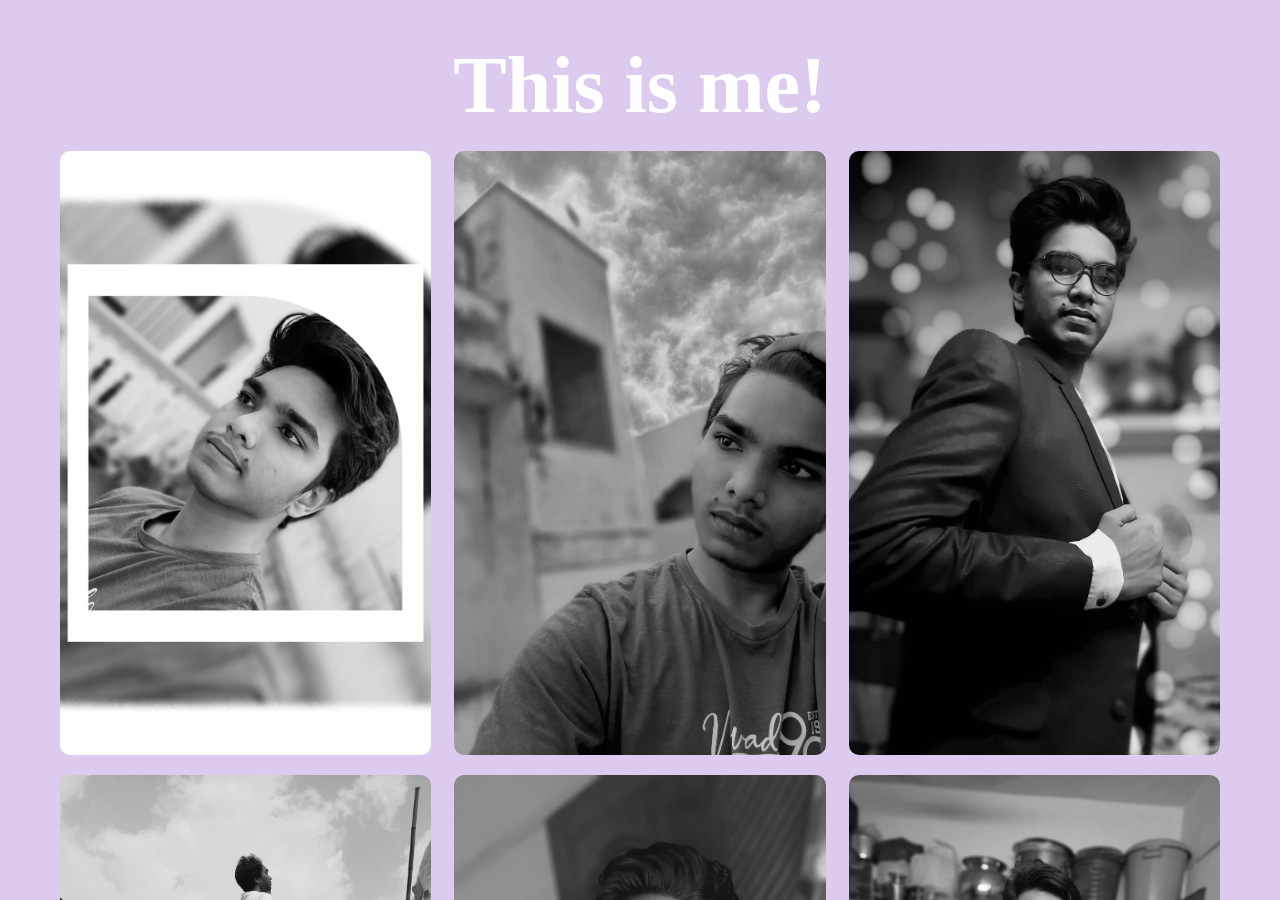
<file: mygallery/index.html>
<!DOCTYPE html>
<html lang="en">
<head>
    <meta charset="UTF-8">
    <meta http-equiv="X-UA-Compatible" content="IE=edge">
    <meta name="viewport" content="width=device-width, initial-scale=1.0">
    <title>MY_GALLERY</title>
    <link rel="stylesheet" href="styles.css">
</head>
<body>
    <div class="wrapper">
        <div class="container">
            <h1>This is me!</h1>
            <div class="gallery">
                <figure class="card">
                    <img src="images/me1.jpg" alt=" ">
                    <figcaption>image1 </figcaption>
                </figure>
                <figure class="card">
                    <img src="images/me2.jpg" alt="">
                    <figcaption>image2 </figcaption>
                </figure>
                <figure class="card">
                    <img src="images/me3.jpg" alt="">
                    <figcaption>image3 </figcaption>
                </figure>
                <figure class="card">
                    <img src="images/me4.jpg" alt="">
                    <figcaption>image4 </figcaption>
                </figure>
                <figure class="card">
                    <img src="images/me5.jpg" alt="">
                    <figcaption>image5 </figcaption>
                </figure>
                <figure class="card">
                    <img src="images/me7.jpg" alt="">
                    <figcaption>image6 </figcaption>
                </figure>
                <figure class="card">
                    <img src="images/me6.jpg" alt="">
                    <figcaption>image7 </figcaption>
                </figure>
                <figure class="card">
                    <img src="images/me8.jpg" alt="">
                    <figcaption>image8 </figcaption>
                </figure>
                <figure class="card">
                    <img src="images/me9.jpg" alt="">
                    <figcaption>image9 </figcaption>
                </figure>
                
            </div>
        </div>
    </div>
    
</body>
</html>
</file>
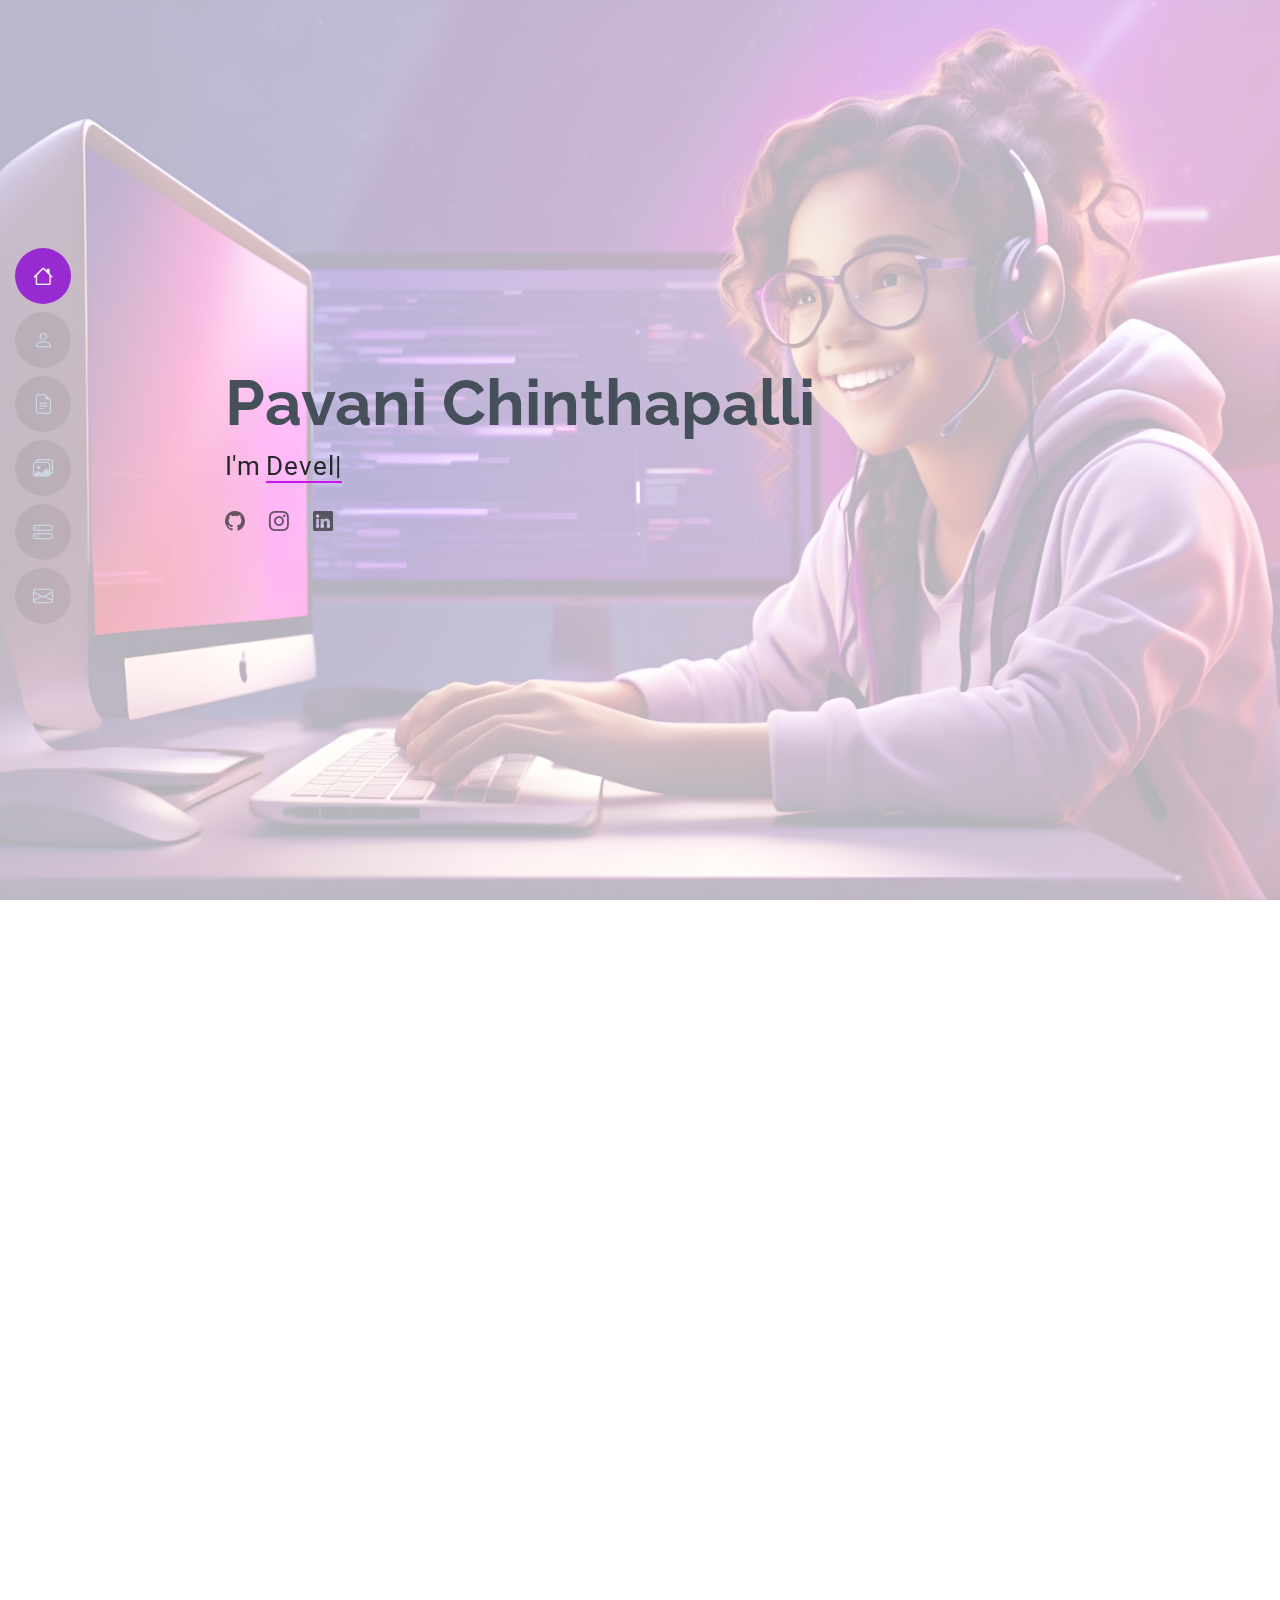
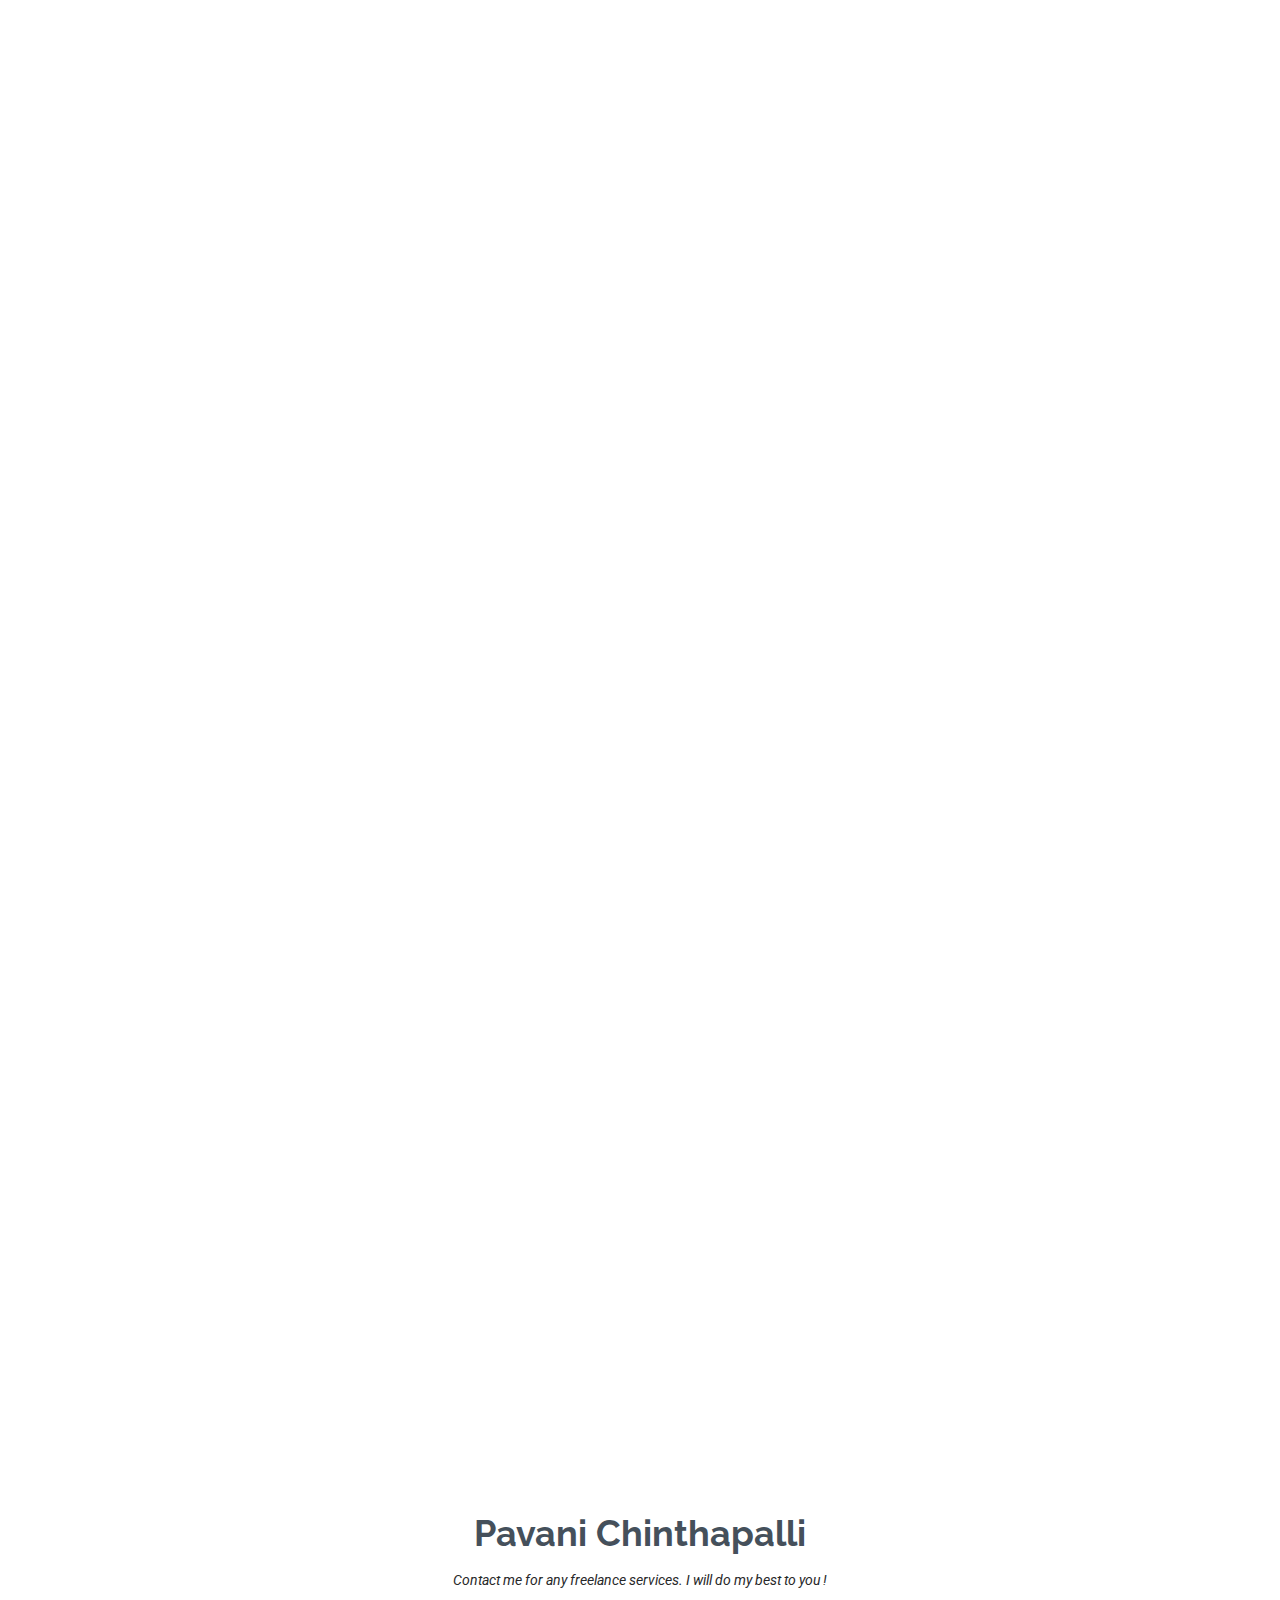
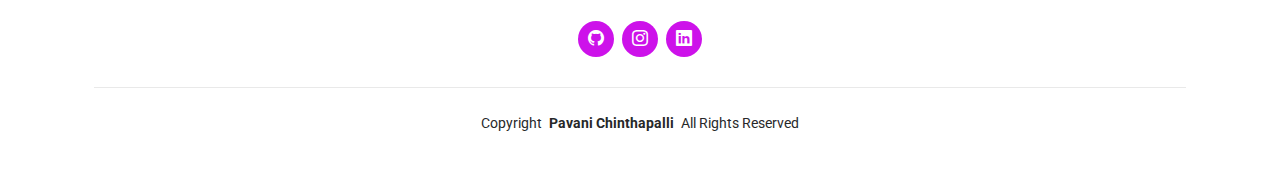
<file: MyPortfolio/index.html>
<!DOCTYPE html>
<html lang="en">

<head>
  <meta charset="utf-8">
  <meta content="width=device-width, initial-scale=1.0" name="viewport">
  <title>Pavani Portfolio</title>
  <meta content="" name="description">
  <meta content="" name="keywords">

  <!-- Favicons -->
  <link href="assets/img/favicon.png" rel="icon">
  <link href="assets/img/apple-touch-icon.png" rel="apple-touch-icon">

  <!-- Fonts -->
  <link href="https://fonts.googleapis.com" rel="preconnect">
  <link href="https://fonts.gstatic.com" rel="preconnect" crossorigin>
  <link href="https://fonts.googleapis.com/css2?family=Roboto:ital,wght@0,100;0,300;0,400;0,500;0,700;0,900;1,100;1,300;1,400;1,500;1,700;1,900&family=Poppins:ital,wght@0,100;0,200;0,300;0,400;0,500;0,600;0,700;0,800;0,900;1,100;1,200;1,300;1,400;1,500;1,600;1,700;1,800;1,900&family=Raleway:ital,wght@0,100;0,200;0,300;0,400;0,500;0,600;0,700;0,800;0,900;1,100;1,200;1,300;1,400;1,500;1,600;1,700;1,800;1,900&display=swap" rel="stylesheet">

  <!-- Vendor CSS Files -->
  <link href="assets/vendor/bootstrap/css/bootstrap.min.css" rel="stylesheet">
  <link href="assets/vendor/bootstrap-icons/bootstrap-icons.css" rel="stylesheet">
  <link href="assets/vendor/aos/aos.css" rel="stylesheet">
  <link href="assets/vendor/glightbox/css/glightbox.min.css" rel="stylesheet">
  <link href="assets/vendor/swiper/swiper-bundle.min.css" rel="stylesheet">

  <!-- Main CSS File -->
  <link href="assets/css/main.css" rel="stylesheet">

  <!-- =======================================================
  * Template Name: MyResume
  * Template URL: https://bootstrapmade.com/free-html-bootstrap-template-my-resume/
  * Updated: Jun 29 2024 with Bootstrap v5.3.3
  * Author: BootstrapMade.com
  * License: https://bootstrapmade.com/license/
  ======================================================== -->
</head>

<body class="index-page">

  <header id="header" class="header d-flex flex-column justify-content-center">

    <i class="header-toggle d-xl-none bi bi-list"></i>

    <nav id="navmenu" class="navmenu">
      <ul>
        <li><a href="#hero" class="active"><i class="bi bi-house navicon"></i><span>Home</span></a></li>
        <li><a href="#about"><i class="bi bi-person navicon"></i><span>About</span></a></li>
        <li><a href="#resume"><i class="bi bi-file-earmark-text navicon"></i><span>Resume</span></a></li>
        <li><a href="#portfolio"><i class="bi bi-images navicon"></i><span>Portfolio</span></a></li>
        <li><a href="#services"><i class="bi bi-hdd-stack navicon"></i><span>Services</span></a></li>
        <li><a href="#contact"><i class="bi bi-envelope navicon"></i><span>Contact</span></a></li>
      </ul>
    </nav>

  </header>

  <main class="main">

    <!-- Hero Section -->
    <section id="hero" class="hero section light-background">

      <img src="assets/img/bg-img.jpg" alt="">

      <div class="container" data-aos="zoom-out">
        <div class="row justify-content-center">
          <div class="col-lg-9">
            <h2> Pavani Chinthapalli</h2>
            <p>I'm <span class="typed" data-typed-items="Developer,Freelancer, Designer ">Designer</span><span class="typed-cursor typed-cursor--blink" aria-hidden="true"></span></p>
            <div class="social-links">
              <a href="#"><i class="bi bi-github"></i></a>
              <a href="#"><i class="bi bi-instagram"></i></a>
              <a href="#"><i class="bi bi-linkedin"></i></a>
            </div>
          </div>
        </div>
      </div>

    </section><!-- /Hero Section -->

    <!-- About Section -->
    <section id="about" class="about section">

      <!-- Section Title -->
      <div class="container section-title" data-aos="fade-up">
        <h2>About</h2>
        <p>To work in challenging and dynamic environment, which gives me an opportunity to
          add value to the Company and enhance my knowledge. To secure a challenging position in
          my field of study where I can effectively contribute my skills. </p>
      </div><!-- End Section Title -->

      <div class="container" data-aos="fade-up" data-aos-delay="100">

        <div class="row gy-4 justify-content-center">
          <div class="col-lg-4">
            <img src="assets/img/self.jpg" class="img-fluid" alt="">
          </div>
          <div class="col-lg-8 content">
            <h2> Web Developer</h2>
            <div class="row">
              <div class="col-lg-6">
                <ul>
                  <li><i class="bi bi-chevron-right"></i> <strong>Birthday:</strong> <span>13 August 2003</span></li>
                  <li><i class="bi bi-chevron-right"></i> <strong>Website:</strong> <span>www.example.com</span></li>
                  <li><i class="bi bi-chevron-right"></i> <strong>Phone:</strong> <span>+917780295798</span></li>
                  <li><i class="bi bi-chevron-right"></i> <strong>City:</strong> <span>Andhra Pradesh, India</span></li>
                </ul>
              </div>
              <div class="col-lg-6">
                <ul>
                  <li><i class="bi bi-chevron-right"></i> <strong>Degree:</strong> <span>B.Com</span></li>
                  <li><i class="bi bi-chevron-right"></i> <strong>Email:</strong> <span>pavanichinthapalli6@gmail.com</span></li>
                  <li><i class="bi bi-chevron-right"></i> <strong>Freelance:</strong> <span>Available</span></li>
                </ul>
              </div>
            </div>
          </div>
        </div>

      </div>

    </section><!-- /About Section -->
    <!-- Skills Section -->
    <section id="skills" class="skills section">

      <!-- Section Title -->
      <div class="container section-title" data-aos="fade-up">
        <h2>Skills</h2>
        <p>I have learned and upgraded my skill set in Web Development from scratch. My current skill level is mentioned below . "Remember I am a continous learned this is just my current stats." </p>
      </div><!-- End Section Title -->

      <div class="container" data-aos="fade-up" data-aos-delay="100">

        <div class="row skills-content skills-animation">

          <div class="col-lg-6">

            <div class="progress">
              <span class="skill"><span>HTML</span> <i class="val">100%</i></span>
              <div class="progress-bar-wrap">
                <div class="progress-bar" role="progressbar" aria-valuenow="100" aria-valuemin="0" aria-valuemax="100"></div>
              </div>
            </div><!-- End Skills Item -->

            <div class="progress">
              <span class="skill"><span>CSS</span> <i class="val">90%</i></span>
              <div class="progress-bar-wrap">
                <div class="progress-bar" role="progressbar" aria-valuenow="90" aria-valuemin="0" aria-valuemax="100"></div>
              </div>
            </div><!-- End Skills Item -->

            <div class="progress">
              <span class="skill"><span>JavaScript</span> <i class="val">75%</i></span>
              <div class="progress-bar-wrap">
                <div class="progress-bar" role="progressbar" aria-valuenow="75" aria-valuemin="0" aria-valuemax="100"></div>
              </div>
            </div><!-- End Skills Item -->

          </div>

          <div class="col-lg-6">
            <div class="progress">
              <span class="skill"><span>WordPress</span> <i class="val">90%</i></span>
              <div class="progress-bar-wrap">
                <div class="progress-bar" role="progressbar" aria-valuenow="90" aria-valuemin="0" aria-valuemax="100"></div>
              </div>
            </div><!-- End Skills Item -->

            <div class="progress">
              <span class="skill"><span> AI TOOLS </span> <i class="val">55%</i></span>
              <div class="progress-bar-wrap">
                <div class="progress-bar" role="progressbar" aria-valuenow="55" aria-valuemin="0" aria-valuemax="100"></div>
              </div>
            </div><!-- End Skills Item -->

          </div>

        </div>

      </div>

    </section><!-- /Skills Section -->

    <!-- Resume Section -->
    <section id="resume" class="resume section">

      <!-- Section Title -->
      <div class="container section-title" data-aos="fade-up">
        <h2>Resume</h2>
        <p>To work in challenging and dynamic environment, which gives me an opportunity to
          add value to the Company and enhance my knowledge. To secure a challenging position in
          my field of study where I can effectively contribute my skills. </p>
      </div><!-- End Section Title -->

      <div class="container">

        <div class="row">

          <div class="col-lg-6" data-aos="fade-up" data-aos-delay="100">
            <h3 class="resume-title">Sumary</h3>

            <div class="resume-item pb-0">
              <h4>Pavani Chinthapalli</h4>
              <ul>
                <li>Andhra Pradesh,India</li>
                <li>+917780295798 </li>
              </ul>
            </div><!-- Edn Resume Item -->

            <h3 class="resume-title">Education</h3>
            <div class="resume-item">
              <h4>B.Com Computers </h4>
              <h5>2020 - 2023</h5>
              <p><em>Prakash Degree College,
                Sunkarapalem 
                </em></p>
            </div><!-- Edn Resume Item -->
            <h3 class="resume-title">Education</h3>
            <div class="resume-item">
              <h4>Intermediate CEC </h4>
              <h5>2018-2020</h5>
              <p><em>Prakash Junior College,
                Sunkarapalem 
                </em></p>
            </div><!-- Edn Resume Item -->

            <h3 class="resume-title">Education</h3>
            <div class="resume-item">
              <h4>SSC  </h4>
              <h5>2017-2018</h5>
              <p><em>Little BudsHigh School,
                Babu Camp, Kothagudem 
                </em></p>
            </div><!-- Edn Resume Item -->

          </div>
          </div>

        </div>

      </div>

    </section><!-- /Resume Section -->

    <!-- Portfolio Section -->
    <section id="portfolio" class="portfolio section">

      <!-- Section Title -->
      <div class="container section-title" data-aos="fade-up">
        <h2>Portfolio</h2>
        <p>Here are some of my works that I have done in this journery of Web Development.</p>
      </div><!-- End Section Title -->

      <div class="container">

        <div class="isotope-layout" data-default-filter="*" data-layout="masonry" data-sort="original-order">

          <ul class="portfolio-filters isotope-filters" data-aos="fade-up" data-aos-delay="100">
            <li data-filter="*" class="filter-active">All</li>
            <li data-filter=".filter-app">App</li>
            <li data-filter=".filter-product">Card</li>
            <li data-filter=".filter-branding">Web</li>
          </ul><!-- End Portfolio Filters -->

          <div class="row gy-4 isotope-container" data-aos="fade-up" data-aos-delay="200">

            <div class="col-lg-4 col-md-6 portfolio-item isotope-item filter-app">
              <img src="assets/img/masonry-portfolio/masonry-portfolio-1.jpg" class="img-fluid" alt="">
              <div class="portfolio-info">
                <h4>Image Gallery</h4>
                <a href="assets/img/masonry-portfolio/masonry-portfolio-1.jpg" title="App 1" data-gallery="portfolio-gallery-app" class="glightbox preview-link"><i class="bi bi-zoom-in"></i></a>
                <a href="portfolio-details.html" title="More Details" class="details-link"><i class="bi bi-link-45deg"></i></a>
              </div>
            </div><!-- End Portfolio Item -->

            <div class="col-lg-4 col-md-6 portfolio-item isotope-item filter-product">
              <img src="assets/img/masonry-portfolio/masonry-portfolio-2.jpg" class="img-fluid" alt="">
              <div class="portfolio-info">
                <h4>Modern Chair</h4>
                <a href="assets/img/masonry-portfolio/masonry-portfolio-2.jpg" title="Product 1" data-gallery="portfolio-gallery-product" class="glightbox preview-link"><i class="bi bi-zoom-in"></i></a>
                <a href="portfolio-details.html" title="More Details" class="details-link"><i class="bi bi-link-45deg"></i></a>
              </div>
            </div><!-- End Portfolio Item -->

            <div class="col-lg-4 col-md-6 portfolio-item isotope-item filter-branding">
              <img src="assets/img/masonry-portfolio/masonry-portfolio-3.jpg" class="img-fluid" alt="">
              <div class="portfolio-info">
                <h4>Branding 1</h4>
                <p>Lorem ipsum, dolor sit</p>
                <a href="assets/img/masonry-portfolio/masonry-portfolio-3.jpg" title="Branding 1" data-gallery="portfolio-gallery-branding" class="glightbox preview-link"><i class="bi bi-zoom-in"></i></a>
                <a href="portfolio-details.html" title="More Details" class="details-link"><i class="bi bi-link-45deg"></i></a>
              </div>
            </div><!-- End Portfolio Item -->

            <div class="col-lg-4 col-md-6 portfolio-item isotope-item filter-app">
              <img src="assets/img/masonry-portfolio/masonry-portfolio-4.jpg" class="img-fluid" alt="">
              <div class="portfolio-info">
                <h4>To do List </h4>
                <a href="assets/img/masonry-portfolio/masonry-portfolio-4.jpg" title="App 2" data-gallery="portfolio-gallery-app" class="glightbox preview-link"><i class="bi bi-zoom-in"></i></a>
                <a href="portfolio-details.html" title="More Details" class="details-link"><i class="bi bi-link-45deg"></i></a>
              </div>
            </div><!-- End Portfolio Item -->



          </div><!-- End Portfolio Container -->

        </div>

      </div>

    </section><!-- /Portfolio Section -->


    <!-- Contact Section -->
    <section id="contact" class="contact section">

      <!-- Section Title -->
      <div class="container section-title" data-aos="fade-up">
        <h2>Contact</h2>
        <p>Feel free to contact me for any queries or projects. I am always available to help you.</p>  
      </div><!-- End Section Title -->

      <div class="container" data-aos="fade" data-aos-delay="100">

        <div class="row gy-4">

          <div class="col-lg-4">
            <div class="info-item d-flex" data-aos="fade-up" data-aos-delay="200">
              <i class="bi bi-geo-alt flex-shrink-0"></i>
              <div>
                <h3>Address</h3>
                <p>Andhra Pradesh, India</p>
              </div>
            </div><!-- End Info Item -->

            <div class="info-item d-flex" data-aos="fade-up" data-aos-delay="300">
              <i class="bi bi-telephone flex-shrink-0"></i>
              <div>
                <h3>Call Us</h3>
                <p>+917780295798 </p>
              </div>
            </div><!-- End Info Item -->

            <div class="info-item d-flex" data-aos="fade-up" data-aos-delay="400">
              <i class="bi bi-envelope flex-shrink-0"></i>
              <div>
                <h3>Email Us</h3>
                <p>chinthapallipavani6@gmail.com</p>
              </div>
            </div><!-- End Info Item -->

          </div>

          <div class="col-lg-8">
            <form action="forms/contact.php" method="post" class="php-email-form" data-aos="fade-up" data-aos-delay="200">
              <div class="row gy-4">

                <div class="col-md-6">
                  <input type="text" name="name" class="form-control" placeholder="Your Name" required="">
                </div>

                <div class="col-md-6 ">
                  <input type="email" class="form-control" name="email" placeholder="Your Email" required="">
                </div>

                <div class="col-md-12">
                  <input type="text" class="form-control" name="subject" placeholder="Subject" required="">
                </div>

                <div class="col-md-12">
                  <textarea class="form-control" name="message" rows="6" placeholder="Message" required=""></textarea>
                </div>

                <div class="col-md-12 text-center">
                  <div class="loading">Loading</div>
                  <div class="error-message"></div>
                  <div class="sent-message">Your message has been sent. Thank you!</div>

                  <button type="submit">Send Message</button>
                </div>

              </div>
            </form>
          </div><!-- End Contact Form -->

        </div>

      </div>

    </section><!-- /Contact Section -->

  </main>

  <footer id="footer" class="footer position-relative light-background">
    <div class="container">
      <h3 class="sitename">Pavani Chinthapalli</h3>
      <p>Contact me for any freelance services. I will do my best to you !</p>
      <div class="social-links d-flex justify-content-center">
        <a href=""><i class="bi bi-github"></i></a>
        <a href=""><i class="bi bi-instagram"></i></a>
        <a href=""><i class="bi bi-linkedin"></i></a>
      </div>
      <div class="container">
        <div class="copyright">
          <span>Copyright</span> <strong class="px-1 sitename">Pavani Chinthapalli</strong> <span>All Rights Reserved</span>
        </div>
        <div class="credits">
        </div>
      </div>
    </div>
  </footer>

  <!-- Scroll Top -->
  <a href="#" id="scroll-top" class="scroll-top d-flex align-items-center justify-content-center"><i class="bi bi-arrow-up-short"></i></a>

  <!-- Preloader -->
  <div id="preloader"></div>

  <!-- Vendor JS Files -->
  <script src="assets/vendor/bootstrap/js/bootstrap.bundle.min.js"></script>
  <script src="assets/vendor/php-email-form/validate.js"></script>
  <script src="assets/vendor/aos/aos.js"></script>
  <script src="assets/vendor/typed.js/typed.umd.js"></script>
  <script src="assets/vendor/purecounter/purecounter_vanilla.js"></script>
  <script src="assets/vendor/waypoints/noframework.waypoints.js"></script>
  <script src="assets/vendor/glightbox/js/glightbox.min.js"></script>
  <script src="assets/vendor/imagesloaded/imagesloaded.pkgd.min.js"></script>
  <script src="assets/vendor/isotope-layout/isotope.pkgd.min.js"></script>
  <script src="assets/vendor/swiper/swiper-bundle.min.js"></script>

  <!-- Main JS File -->
  <script src="assets/js/main.js"></script>

</body>

</html>
</file>
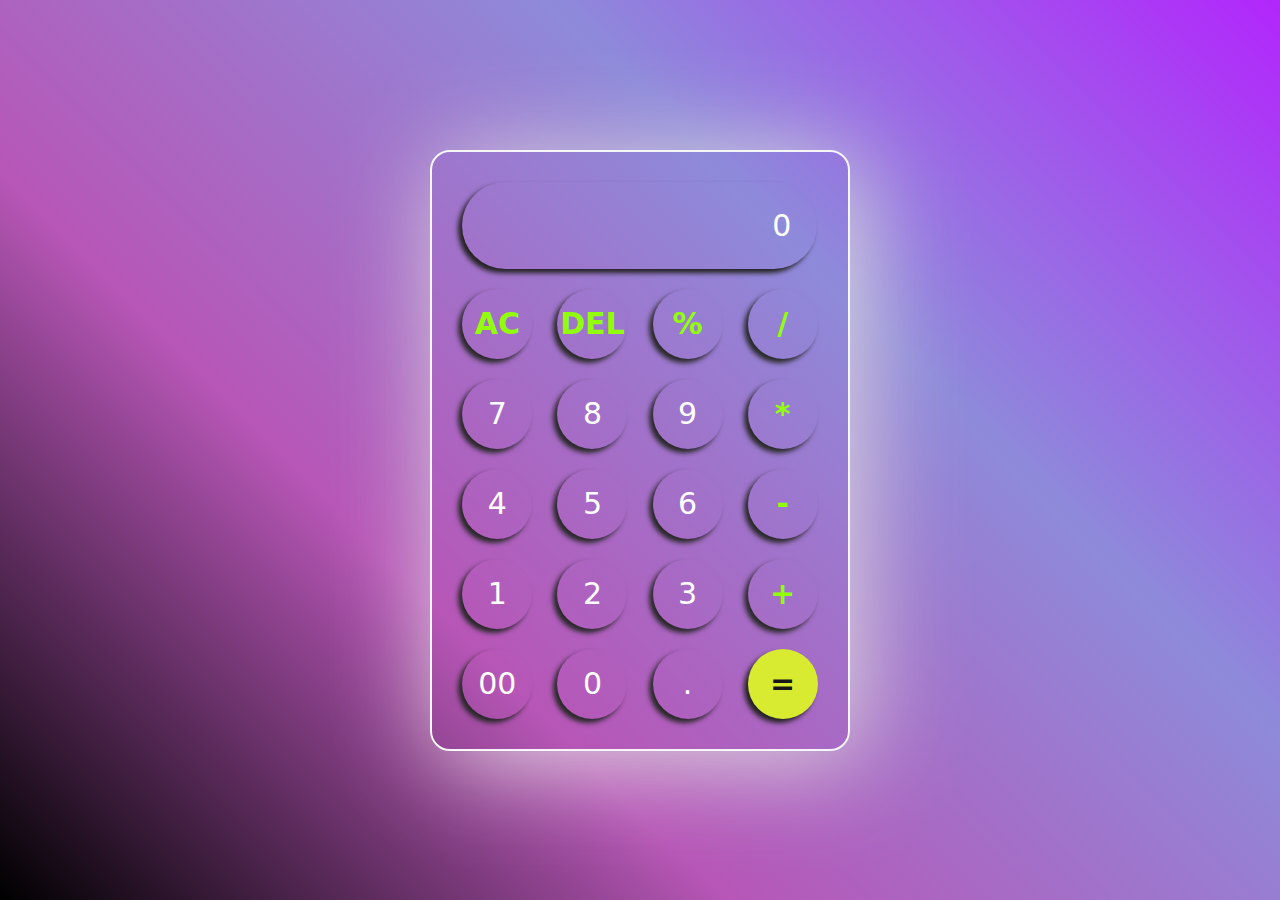
<file: oibsip_1/index.html>
<!DOCTYPE html>
<html lang="en">
  <head>
    <meta charset="UTF-8" />
    <meta http-equiv="X-UA-Compatible" content="IE=edge" />
    <meta name="viewport" content="width=device-width, initial-scale=1.0" />
    <link rel="stylesheet" href="styles.css" />
    <title>CALCULATOR</title>
  </head>
  <body>
    <div class="container">
      <div class="calculator">
        <input type="text" id="inputBox" placeholder="0" />
        <div>
          <button class="button operator">AC</button>
          <button class="button operator">DEL</button>
          <button class="button operator">%</button>
          <button class="button operator">/</button>
        </div>
        <div>
          <button class="button">7</button>
          <button class="button">8</button>
          <button class="button">9</button>
          <button class="button operator">*</button>
        </div>
        <div>
          <button class="button">4</button>
          <button class="button">5</button>
          <button class="button">6</button>
          <button class="button operator">-</button>
        </div>
        <div>
          <button class="button">1</button>
          <button class="button">2</button>
          <button class="button">3</button>
          <button class="button operator">+</button>
        </div>

        <div>
          <button class="button">00</button>
          <button class="button">0</button>
          <button class="button">.</button>
          <button class="button equalBtn">=</button>
        </div>
      </div>
    </div>

    <script src="script.js"></script>
  </body>
</html>
</file>
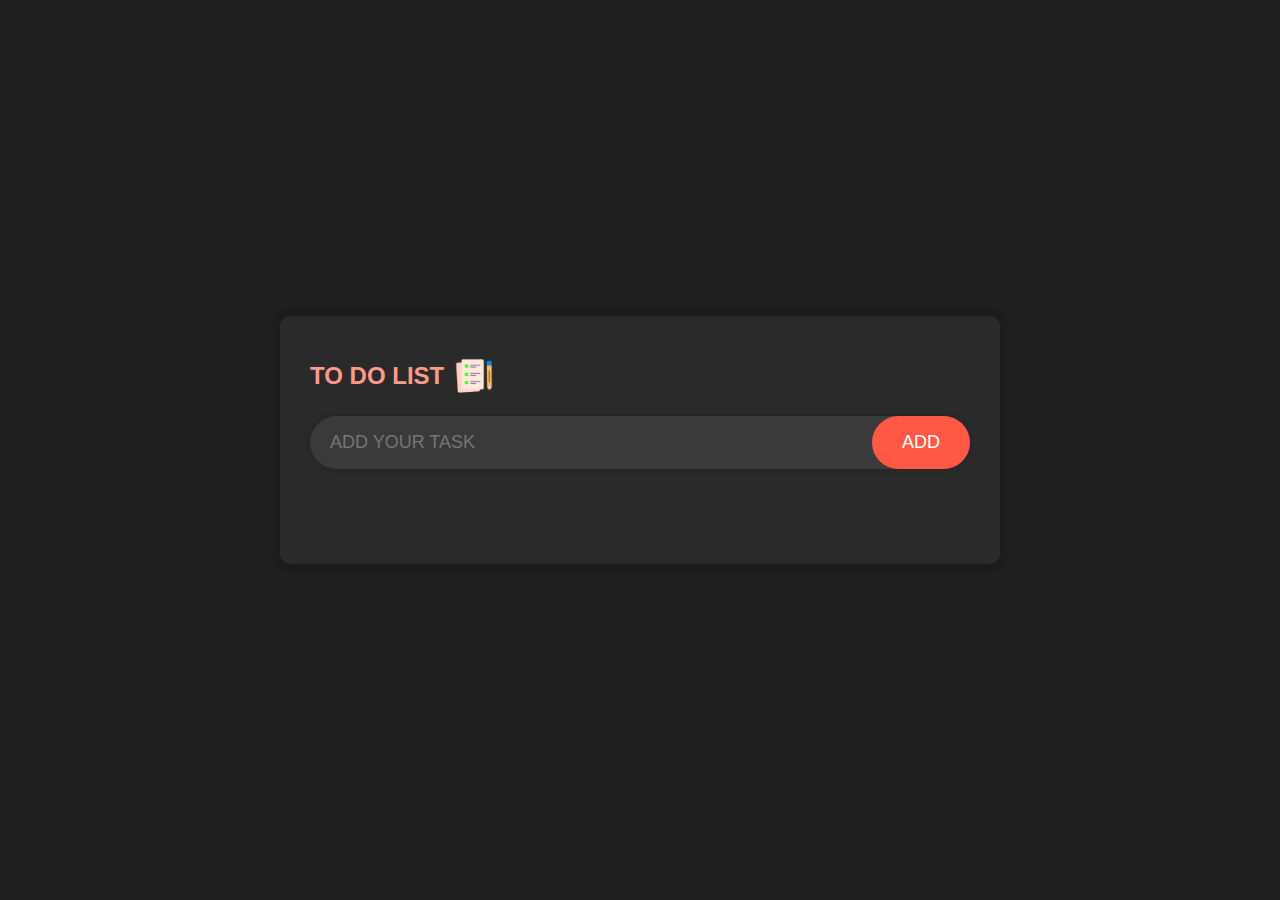
<file: oibsip_3/index.html>
<!DOCTYPE html>
<html lang="en">
<head>
    <meta charset="UTF-8">
    <meta name="viewport" content="width=device-width, initial-scale=1.0">
    <title>To-Do List</title>
    <link rel="stylesheet" href="styles.css">
</head>
<body>
    <div class="container">
        <div class="todo-app">
            <h2>TO DO LIST 
                <img src="images/icon.png" alt="">
            </h2>
            <div class="row">
                <input type="text" id="input-box" placeholder="ADD YOUR TASK">
                <button id="add-button">ADD</button>
            </div>
            <ul id="list-container">
                <!-- Tasks will be added dynamically using JavaScript -->
            </ul>
        </div>
    </div>
    <script src="script.js"></script>
</body>
</html>
</file>
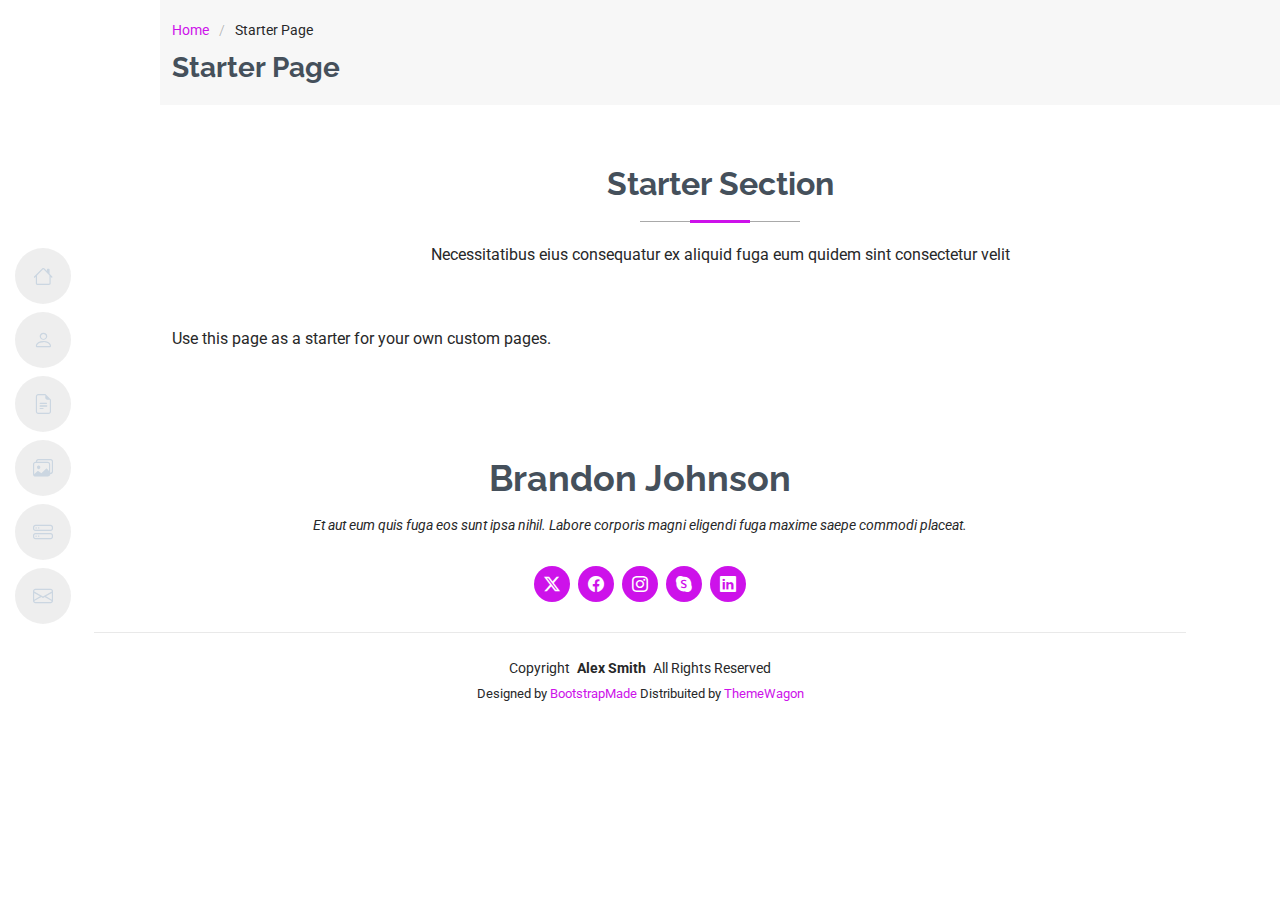
<file: MyPortfolio/starter-page.html>
<!DOCTYPE html>
<html lang="en">

<head>
  <meta charset="utf-8">
  <meta content="width=device-width, initial-scale=1.0" name="viewport">
  <title>Starter Page - MyResume Bootstrap Template</title>
  <meta content="" name="description">
  <meta content="" name="keywords">

  <!-- Favicons -->
  <link href="assets/img/favicon.png" rel="icon">
  <link href="assets/img/apple-touch-icon.png" rel="apple-touch-icon">

  <!-- Fonts -->
  <link href="https://fonts.googleapis.com" rel="preconnect">
  <link href="https://fonts.gstatic.com" rel="preconnect" crossorigin>
  <link href="https://fonts.googleapis.com/css2?family=Roboto:ital,wght@0,100;0,300;0,400;0,500;0,700;0,900;1,100;1,300;1,400;1,500;1,700;1,900&family=Poppins:ital,wght@0,100;0,200;0,300;0,400;0,500;0,600;0,700;0,800;0,900;1,100;1,200;1,300;1,400;1,500;1,600;1,700;1,800;1,900&family=Raleway:ital,wght@0,100;0,200;0,300;0,400;0,500;0,600;0,700;0,800;0,900;1,100;1,200;1,300;1,400;1,500;1,600;1,700;1,800;1,900&display=swap" rel="stylesheet">

  <!-- Vendor CSS Files -->
  <link href="assets/vendor/bootstrap/css/bootstrap.min.css" rel="stylesheet">
  <link href="assets/vendor/bootstrap-icons/bootstrap-icons.css" rel="stylesheet">
  <link href="assets/vendor/aos/aos.css" rel="stylesheet">
  <link href="assets/vendor/glightbox/css/glightbox.min.css" rel="stylesheet">
  <link href="assets/vendor/swiper/swiper-bundle.min.css" rel="stylesheet">

  <!-- Main CSS File -->
  <link href="assets/css/main.css" rel="stylesheet">

  <!-- =======================================================
  * Template Name: MyResume
  * Template URL: https://bootstrapmade.com/free-html-bootstrap-template-my-resume/
  * Updated: Jun 29 2024 with Bootstrap v5.3.3
  * Author: BootstrapMade.com
  * License: https://bootstrapmade.com/license/
  ======================================================== -->
</head>

<body class="starter-page-page">

  <header id="header" class="header d-flex flex-column justify-content-center">

    <i class="header-toggle d-xl-none bi bi-list"></i>

    <nav id="navmenu" class="navmenu">
      <ul>
        <li><a href="#hero"><i class="bi bi-house navicon"></i><span>Home</span></a></li>
        <li><a href="#about"><i class="bi bi-person navicon"></i><span>About</span></a></li>
        <li><a href="#resume"><i class="bi bi-file-earmark-text navicon"></i><span>Resume</span></a></li>
        <li><a href="#portfolio"><i class="bi bi-images navicon"></i><span>Portfolio</span></a></li>
        <li><a href="#services"><i class="bi bi-hdd-stack navicon"></i><span>Services</span></a></li>
        <li><a href="#contact"><i class="bi bi-envelope navicon"></i><span>Contact</span></a></li>
      </ul>
    </nav>

  </header>

  <main class="main">

    <!-- Page Title -->
    <div class="page-title" data-aos="fade">
      <div class="container">
        <nav class="breadcrumbs">
          <ol>
            <li><a href="index.html">Home</a></li>
            <li class="current">Starter Page</li>
          </ol>
        </nav>
        <h1>Starter Page</h1>
      </div>
    </div><!-- End Page Title -->

    <!-- Starter Section Section -->
    <section id="starter-section" class="starter-section section">

      <!-- Section Title -->
      <div class="container section-title" data-aos="fade-up">
        <h2>Starter Section</h2>
        <p>Necessitatibus eius consequatur ex aliquid fuga eum quidem sint consectetur velit</p>
      </div><!-- End Section Title -->

      <div class="container" data-aos="fade-up">
        <p>Use this page as a starter for your own custom pages.</p>
      </div>

    </section><!-- /Starter Section Section -->

  </main>

  <footer id="footer" class="footer position-relative light-background">
    <div class="container">
      <h3 class="sitename">Brandon Johnson</h3>
      <p>Et aut eum quis fuga eos sunt ipsa nihil. Labore corporis magni eligendi fuga maxime saepe commodi placeat.</p>
      <div class="social-links d-flex justify-content-center">
        <a href=""><i class="bi bi-twitter-x"></i></a>
        <a href=""><i class="bi bi-facebook"></i></a>
        <a href=""><i class="bi bi-instagram"></i></a>
        <a href=""><i class="bi bi-skype"></i></a>
        <a href=""><i class="bi bi-linkedin"></i></a>
      </div>
      <div class="container">
        <div class="copyright">
          <span>Copyright</span> <strong class="px-1 sitename">Alex Smith</strong> <span>All Rights Reserved</span>
        </div>
        <div class="credits">
          <!-- All the links in the footer should remain intact. -->
          <!-- You can delete the links only if you've purchased the pro version. -->
          <!-- Licensing information: https://bootstrapmade.com/license/ -->
          <!-- Purchase the pro version with working PHP/AJAX contact form: [buy-url] -->
          Designed by <a href="https://bootstrapmade.com/">BootstrapMade</a> Distribuited by <a href="https://themewagon.com">ThemeWagon</a>
        </div>
      </div>
    </div>
  </footer>

  <!-- Scroll Top -->
  <a href="#" id="scroll-top" class="scroll-top d-flex align-items-center justify-content-center"><i class="bi bi-arrow-up-short"></i></a>

  <!-- Preloader -->
  <div id="preloader"></div>

  <!-- Vendor JS Files -->
  <script src="assets/vendor/bootstrap/js/bootstrap.bundle.min.js"></script>
  <script src="assets/vendor/php-email-form/validate.js"></script>
  <script src="assets/vendor/aos/aos.js"></script>
  <script src="assets/vendor/typed.js/typed.umd.js"></script>
  <script src="assets/vendor/purecounter/purecounter_vanilla.js"></script>
  <script src="assets/vendor/waypoints/noframework.waypoints.js"></script>
  <script src="assets/vendor/glightbox/js/glightbox.min.js"></script>
  <script src="assets/vendor/imagesloaded/imagesloaded.pkgd.min.js"></script>
  <script src="assets/vendor/isotope-layout/isotope.pkgd.min.js"></script>
  <script src="assets/vendor/swiper/swiper-bundle.min.js"></script>

  <!-- Main JS File -->
  <script src="assets/js/main.js"></script>

</body>

</html>
</file>
<file: mygallery/styles.css>
*{
    margin: 0;
    border: 0;
    box-sizing:border-box;
}

.wrapper{
    background-color: rgb(220, 203, 238);
    height: 100vh;
    overflow-x: hidden;
    overflow-y: auto;
}
.container{
    height: 100vh;
    max-width: 1200px;
    margin: 0 auto;
    padding: 20px;
}
h1{
    font-family:cursive;
    margin: 20px 0;
    text-align: center;
    margin-bottom: 20px;
    font-size:5rem;
    color:white;
    
    
}
.gallery{
    display: flex;
    flex-wrap:wrap;
    justify-content: space-between;
}
.card{
    width: 32%;
    position: relative;
    margin-bottom: 20px;
    border-radius: 10px;
    overflow: hidden;

}
.card img{
    width: 100%;
    height: 100%;
    filter:grayscale(100%);
    box-shadow : 0 0 20px #333;
    object-fit: cover
}
.card:hover{
    transform: scale((1.03));
    filter: drop-shadow(0 0 10px #333);
    transition: 0.6s;
}
.card:hover img{
    filter: grayscale(0%);
}
.card figcaption{
    position: absolute;
    bottom: 0;
    left: 0;
    padding: 25px;
    width: 100%;
    height: 20%;
    font-size:4 0px;
    font-weight: 100;
    opacity: 0;
    color: white;
    border-radius: 0 0 10px 10px;
    background:linear-gradient(0deg,rgba(0,0,0,0.5)0% ,rgba(255,255,255,0)5%);
    transition: 0.5s;

}
.card:hover figcaption{
    opacity: 1;
    transform: scale(1.03);
}
</file>
<file: MyPortfolio/assets/css/main.css>
/* Fonts */
:root {
  --default-font: "Roboto",  system-ui, -apple-system, "Segoe UI", Roboto, "Helvetica Neue", Arial, "Noto Sans", "Liberation Sans", sans-serif, "Apple Color Emoji", "Segoe UI Emoji", "Segoe UI Symbol", "Noto Color Emoji";
  --heading-font: "Raleway",  sans-serif;
  --nav-font: "Poppins",  sans-serif;
}

* Fonts */
:root {
  --default-font: "Roboto",  system-ui, -apple-system, "Segoe UI", Roboto, "Helvetica Neue", Arial, "Noto Sans", "Liberation Sans", sans-serif, "Apple Color Emoji", "Segoe UI Emoji", "Segoe UI Symbol", "Noto Color Emoji";
  --heading-font: "Raleway",  sans-serif;
  --nav-font: "Poppins",  sans-serif;
}

/* Global Colors - The following color variables are used throughout the website. Updating them here will change the color scheme of the entire website */
:root { 
  --background-color: #ffffff; /* Background color for the entire website, including individual sections */
  --default-color: #272829; /* Default color used for the majority of the text content across the entire website */
  --heading-color: #45505b; /* Color for headings, subheadings and title throughout the website */
  --accent-color: #cd12ea; /* Accent color that represents your brand on the website. It's used for buttons, links, and other elements that need to stand out */
  --surface-color: #ffffff; /* The surface color is used as a background of boxed elements within sections, such as cards, icon boxes, or other elements that require a visual separation from the global background. */
  --contrast-color: #ffffff; /* Contrast color for text, ensuring readability against backgrounds of accent, heading, or default colors. */
}


/* Nav Menu Colors - The following color variables are used specifically for the navigation menu. They are separate from the global colors to allow for more customization options */
:root {
  --nav-color: #cbd6e1;  /* The default color of the main navmenu links */
  --nav-hover-color: #972bd1; /* Applied to main navmenu links when they are hovered over or active */
  --nav-mobile-background-color: #ffffff; /* Used as the background color for mobile navigation menu */
  --nav-dropdown-background-color: #ffffff; /* Used as the background color for dropdown items that appear when hovering over primary navigation items */
  --nav-dropdown-color: #212529; /* Used for navigation links of the dropdown items in the navigation menu. */
  --nav-dropdown-hover-color: #b505bb; /* Similar to --nav-hover-color, this color is applied to dropdown navigation links when they are hovered over. */
}

/* Color Presets - These classes override global colors when applied to any section or element, providing reuse of the sam color scheme. */

.light-background {
  --background-color: #ffffff;
  --surface-color: #ffffff;
}

.dark-background {
  --background-color: #06060687;
  --default-color: #ffffff;
  --heading-color: #ffffff;
  --surface-color: #252525;
  --contrast-color: #ffffff;
}

/* Smooth scroll */
:root {
  scroll-behavior: smooth;
}

/*--------------------------------------------------------------
# General Styling & Shared Classes
--------------------------------------------------------------*/
body {
  color: var(--default-color);
  background-color: var(--background-color);
  font-family: var(--default-font);
}

a {
  color: var(--accent-color);
  text-decoration: none;
  transition: 0.3s;
}

a:hover {
  color: color-mix(in srgb, var(--accent-color), transparent 25%);
  text-decoration: none;
}

h1,
h2,
h3,
h4,
h5,
h6 {
  color: var(--heading-color);
  font-family: var(--heading-font);
}

/* PHP Email Form Messages
------------------------------*/
.php-email-form .error-message {
  display: none;
  background: #df1529;
  color: #ffffff;
  text-align: left;
  padding: 15px;
  margin-bottom: 24px;
  font-weight: 600;
}

.php-email-form .sent-message {
  display: none;
  color: #ffffff;
  background: #059652;
  text-align: center;
  padding: 15px;
  margin-bottom: 24px;
  font-weight: 600;
}

.php-email-form .loading {
  display: none;
  background: var(--surface-color);
  text-align: center;
  padding: 15px;
  margin-bottom: 24px;
}

.php-email-form .loading:before {
  content: "";
  display: inline-block;
  border-radius: 50%;
  width: 24px;
  height: 24px;
  margin: 0 10px -6px 0;
  border: 3px solid var(--accent-color);
  border-top-color: var(--surface-color);
  animation: php-email-form-loading 1s linear infinite;
}

@keyframes php-email-form-loading {
  0% {
    transform: rotate(0deg);
  }

  100% {
    transform: rotate(360deg);
  }
}

/*--------------------------------------------------------------
# Global Header
--------------------------------------------------------------*/
.header {
  color: var(--default-color);
  position: fixed;
  top: 0;
  left: 0;
  bottom: 0;
  padding: 0 15px;
  transition: all ease-in-out 0.3s;
  overflow-y: auto;
  z-index: 997;
  min-width: 200px;
}

@media (max-width: 1199px) {
  .header {
    background-color: var(--background-color);
    border-right: 1px solid color-mix(in srgb, var(--default-color), transparent 90%);
    width: 300px;
    left: -100%;
  }
}

@media (min-width: 1200px) and (max-width: 1600px) {
  .header~main {
    margin-left: 160px;
  }

  .header~main .hero {
    margin-left: -160px;
    width: 100vw;
  }
}

.header.header-show {
  left: 0;
}

.header .header-toggle {
  color: var(--contrast-color);
  background-color: var(--accent-color);
  font-size: 22px;
  display: flex;
  align-items: center;
  justify-content: center;
  width: 40px;
  height: 40px;
  border-radius: 50%;
  cursor: pointer;
  position: fixed;
  top: 15px;
  right: 15px;
  z-index: 9999;
  transition: background-color 0.3s;
}

.header .header-toggle:hover {
  color: var(--contrast-color);
  background-color: color-mix(in srgb, var(--accent-color) 90%, white 15%);
}

/*--------------------------------------------------------------
# Navigation Menu
--------------------------------------------------------------*/
.navmenu {
  padding: 0;
  z-index: 9997;
}

.navmenu ul {
  list-style: none;
  padding: 0 0 20px 0;
  margin: 0;
  width: 140px;
}

.navmenu a,
.navmenu a:focus {
  color: var(--nav-color);
  font-family: var(--nav-font);
  display: flex;
  align-items: center;
  padding: 10px 18px;
  margin-bottom: 8px;
  font-size: 15px;
  border-radius: 50px;
  background: color-mix(in srgb, var(--default-color), transparent 92%);
  height: 56px;
  width: 100%;
  overflow: hidden;
  transition: 0.3s;
}

.navmenu a i,
.navmenu a:focus i {
  font-size: 20px;
}

.navmenu a span,
.navmenu a:focus span {
  padding: 0 5px 0 7px;
}

@media (min-width: 992px) {

  .navmenu a,
  .navmenu a:focus {
    max-width: 56px;
  }

  .navmenu a span,
  .navmenu a:focus span {
    display: none;
  }
}

.navmenu a:hover,
.navmenu .active,
.navmenu .active:focus,
.navmenu li:hover>a {
  color: var(--contrast-color);
  background: var(--nav-hover-color);
}

.navmenu a:hover,
.navmenu li:hover>a {
  max-width: 100%;
  color: var(--contrast-color);
}

.navmenu a:hover span,
.navmenu li:hover>a span {
  display: block;
}

/*--------------------------------------------------------------
# Global Footer
--------------------------------------------------------------*/
.footer {
  color: var(--default-color);
  background-color: var(--background-color);
  font-size: 14px;
  text-align: center;
  padding: 30px 0;
  position: relative;
}

.footer h3 {
  font-size: 36px;
  font-weight: 700;
  position: relative;
  padding: 0;
  margin: 0 0 15px 0;
}

.footer p {
  font-size: 15;
  font-style: italic;
  padding: 0;
  margin: 0 0 30px 0;
}

.footer .social-links {
  margin: 0 0 30px 0;
}

.footer .social-links a {
  font-size: 16px;
  display: flex;
  align-items: center;
  justify-content: center;
  background: var(--accent-color);
  color: var(--contrast-color);
  line-height: 1;
  margin: 0 4px;
  border-radius: 50%;
  text-align: center;
  width: 36px;
  height: 36px;
  transition: 0.3s;
}

.footer .social-links a:hover {
  background: color-mix(in srgb, var(--accent-color), transparent 20%);
  text-decoration: none;
}

.footer .copyright {
  padding-top: 25px;
  border-top: 1px solid color-mix(in srgb, var(--default-color), transparent 90%);
}

.footer .credits {
  font-size: 13px;
  padding-top: 5px;
}

/*--------------------------------------------------------------
# Preloader
--------------------------------------------------------------*/
#preloader {
  position: fixed;
  inset: 0;
  z-index: 999999;
  overflow: hidden;
  background: var(--background-color);
  transition: all 0.6s ease-out;
}

#preloader:before {
  content: "";
  position: fixed;
  top: calc(50% - 30px);
  left: calc(50% - 30px);
  border: 6px solid #ffffff;
  border-color: var(--accent-color) transparent var(--accent-color) transparent;
  border-radius: 50%;
  width: 60px;
  height: 60px;
  animation: animate-preloader 1.5s linear infinite;
}

@keyframes animate-preloader {
  0% {
    transform: rotate(0deg);
  }

  100% {
    transform: rotate(360deg);
  }
}

/*--------------------------------------------------------------
# Scroll Top Button
--------------------------------------------------------------*/
.scroll-top {
  position: fixed;
  visibility: hidden;
  opacity: 0;
  right: 15px;
  bottom: -15px;
  z-index: 99999;
  background-color: var(--accent-color);
  width: 44px;
  height: 44px;
  border-radius: 50px;
  transition: all 0.4s;
}

.scroll-top i {
  font-size: 24px;
  color: var(--contrast-color);
  line-height: 0;
}

.scroll-top:hover {
  background-color: color-mix(in srgb, var(--accent-color), transparent 20%);
  color: var(--contrast-color);
}

.scroll-top.active {
  visibility: visible;
  opacity: 1;
  bottom: 15px;
}

/*--------------------------------------------------------------
# Disable aos animation delay on mobile devices
--------------------------------------------------------------*/
@media screen and (max-width: 768px) {
  [data-aos-delay] {
    transition-delay: 0 !important;
  }
}

/*--------------------------------------------------------------
# Global Page Titles & Breadcrumbs
--------------------------------------------------------------*/
.page-title {
  --background-color: color-mix(in srgb, var(--default-color), transparent 96%);
  color: var(--default-color);
  background-color: var(--background-color);
  padding: 20px 0;
  position: relative;
}

.page-title h1 {
  font-size: 28px;
  font-weight: 700;
  margin: 0;
}

.page-title .breadcrumbs ol {
  display: flex;
  flex-wrap: wrap;
  list-style: none;
  padding: 0 0 10px 0;
  margin: 0;
  font-size: 14px;
  font-weight: 400;
}

.page-title .breadcrumbs ol li+li {
  padding-left: 10px;
}

.page-title .breadcrumbs ol li+li::before {
  content: "/";
  display: inline-block;
  padding-right: 10px;
  color: color-mix(in srgb, var(--default-color), transparent 70%);
}

/*--------------------------------------------------------------
# Global Sections
--------------------------------------------------------------*/
section,
.section {
  color: var(--default-color);
  background-color: var(--background-color);
  padding: 60px 0;
  overflow: clip;
}

/*--------------------------------------------------------------
# Global Section Titles
--------------------------------------------------------------*/
.section-title {
  text-align: center;
  padding-bottom: 60px;
  position: relative;
}

.section-title h2 {
  font-size: 32px;
  font-weight: 700;
  margin-bottom: 20px;
  padding-bottom: 20px;
  position: relative;
}

.section-title h2:before {
  content: "";
  position: absolute;
  display: block;
  width: 160px;
  height: 1px;
  background: color-mix(in srgb, var(--default-color), transparent 60%);
  left: 0;
  right: 0;
  bottom: 1px;
  margin: auto;
}

.section-title h2::after {
  content: "";
  position: absolute;
  display: block;
  width: 60px;
  height: 3px;
  background: var(--accent-color);
  left: 0;
  right: 0;
  bottom: 0;
  margin: auto;
}

.section-title p {
  margin-bottom: 0;
}

/*--------------------------------------------------------------
# Hero Section
--------------------------------------------------------------*/
.hero {
  width: 100%;
  min-height: 100vh;
  position: relative;
  padding: 80px 0;
  display: flex;
  align-items: center;
  justify-content: center;
}

.hero img {
  position: absolute;
  inset: 0;
  display: block;
  width: 100%;
  height: 100%;
  object-fit: cover;
  z-index: 1;
}

.hero:before {
  content: "";
  background: color-mix(in srgb, var(--background-color), transparent 30%);
  position: absolute;
  inset: 0;
  z-index: 2;
}

.hero .container {
  position: relative;
  z-index: 3;
}

.hero h2 {
  margin: 0;
  font-size: 64px;
  font-weight: 700;
}

.hero p {
  margin: 5px 0 0 0;
  font-size: 26px;
}

.hero p span {
  letter-spacing: 1px;
  border-bottom: 2px solid var(--accent-color);
}

.hero .social-links {
  margin-top: 25px;
}

.hero .social-links a {
  font-size: 20px;
  display: inline-block;
  color: color-mix(in srgb, var(--default-color), transparent 30%);
  line-height: 1;
  margin-right: 20px;
  transition: 0.3s;
}

.hero .social-links a:hover {
  color: var(--accent-color);
}

@media (max-width: 768px) {
  .hero h2 {
    font-size: 32px;
  }

  .hero p {
    font-size: 20px;
  }
}

/*--------------------------------------------------------------
# About Section
--------------------------------------------------------------*/
.about .content h2 {
  font-weight: 700;
  font-size: 24px;
}

.about .content ul {
  list-style: none;
  padding: 0;
}

.about .content ul li {
  margin-bottom: 20px;
  display: flex;
  align-items: center;
}

.about .content ul strong {
  margin-right: 10px;
}

.about .content ul i {
  font-size: 16px;
  margin-right: 5px;
  color: var(--accent-color);
  line-height: 0;
}

/*--------------------------------------------------------------
# Stats Section
--------------------------------------------------------------*/
.stats i {
  background-color: var(--accent-color);
  color: var(--contrast-color);
  width: 54px;
  height: 54px;
  font-size: 24px;
  border-radius: 50px;
  display: inline-flex;
  align-items: center;
  justify-content: center;
  position: relative;
  z-index: 1;
}

.stats .stats-item {
  margin-top: 10px;
  width: 100%;
  position: relative;
  text-align: center;
  z-index: 0;
}

.stats .stats-item span {
  font-size: 36px;
  display: block;
  font-weight: 700;
  color: color-mix(in srgb, var(--default-color), transparent 20%);
}

.stats .stats-item p {
  padding: 0;
  margin: 0;
  color: color-mix(in srgb, var(--default-color), transparent 50%);
  font-size: 16px;
}

/*--------------------------------------------------------------
# Skills Section
--------------------------------------------------------------*/
.skills .progress {
  height: 60px;
  display: block;
  background: none;
  border-radius: 0;
}

.skills .progress .skill {
  color: var(--heading-color);
  padding: 0;
  margin: 0 0 6px 0;
  text-transform: uppercase;
  display: block;
  font-weight: 600;
  font-family: var(--heading-font);
}

.skills .progress .skill .val {
  float: right;
  font-style: normal;
}

.skills .progress-bar-wrap {
  background: color-mix(in srgb, var(--default-color), transparent 90%);
  height: 10px;
}

.skills .progress-bar {
  width: 1px;
  height: 10px;
  transition: 0.9s;
  background-color: var(--accent-color);
}

/*--------------------------------------------------------------
# Resume Section
--------------------------------------------------------------*/
.resume .resume-title {
  color: var(--heading-color);
  font-size: 26px;
  font-weight: 700;
  margin-top: 20px;
  margin-bottom: 20px;
}

.resume .resume-item {
  padding: 0 0 20px 20px;
  margin-top: -2px;
  border-left: 2px solid var(--accent-color);
  position: relative;
}

.resume .resume-item h4 {
  line-height: 18px;
  font-size: 18px;
  font-weight: 600;
  text-transform: uppercase;
  color: color-mix(in srgb, var(--default-color), transparent 20%);
  margin-bottom: 10px;
}

.resume .resume-item h5 {
  font-size: 16px;
  padding: 5px 15px;
  display: inline-block;
  font-weight: 600;
  margin-bottom: 10px;
}

.resume .resume-item ul {
  padding-left: 20px;
}

.resume .resume-item ul li {
  padding-bottom: 10px;
}

.resume .resume-item:last-child {
  padding-bottom: 0;
}

.resume .resume-item::before {
  content: "";
  position: absolute;
  width: 16px;
  height: 16px;
  border-radius: 50px;
  left: -9px;
  top: 0;
  background: var(--background-color);
  border: 2px solid var(--accent-color);
}

/*--------------------------------------------------------------
# Portfolio Section
--------------------------------------------------------------*/
.portfolio .portfolio-filters {
  padding: 0;
  margin: 0 auto 20px auto;
  list-style: none;
  text-align: center;
}

.portfolio .portfolio-filters li {
  cursor: pointer;
  display: inline-block;
  padding: 8px 20px 10px 20px;
  margin: 0;
  font-size: 15px;
  font-weight: 500;
  line-height: 1;
  margin-bottom: 5px;
  border-radius: 50px;
  transition: all 0.3s ease-in-out;
  font-family: var(--heading-font);
}

.portfolio .portfolio-filters li:hover,
.portfolio .portfolio-filters li.filter-active {
  color: var(--contrast-color);
  background-color: var(--accent-color);
}

.portfolio .portfolio-filters li:first-child {
  margin-left: 0;
}

.portfolio .portfolio-filters li:last-child {
  margin-right: 0;
}

@media (max-width: 575px) {
  .portfolio .portfolio-filters li {
    font-size: 14px;
    margin: 0 0 10px 0;
  }
}

.portfolio .portfolio-item {
  position: relative;
  overflow: hidden;
}

.portfolio .portfolio-item .portfolio-info {
  opacity: 0;
  position: absolute;
  left: 12px;
  right: 12px;
  bottom: -100%;
  z-index: 3;
  transition: all ease-in-out 0.5s;
  background: color-mix(in srgb, var(--background-color), transparent 10%);
  padding: 15px;
}

.portfolio .portfolio-item .portfolio-info h4 {
  font-size: 18px;
  font-weight: 600;
  padding-right: 50px;
}

.portfolio .portfolio-item .portfolio-info p {
  color: color-mix(in srgb, var(--default-color), transparent 30%);
  font-size: 14px;
  margin-bottom: 0;
  padding-right: 50px;
}

.portfolio .portfolio-item .portfolio-info .preview-link,
.portfolio .portfolio-item .portfolio-info .details-link {
  position: absolute;
  right: 50px;
  font-size: 24px;
  top: calc(50% - 14px);
  color: color-mix(in srgb, var(--default-color), transparent 30%);
  transition: 0.3s;
  line-height: 0;
}

.portfolio .portfolio-item .portfolio-info .preview-link:hover,
.portfolio .portfolio-item .portfolio-info .details-link:hover {
  color: var(--accent-color);
}

.portfolio .portfolio-item .portfolio-info .details-link {
  right: 14px;
  font-size: 28px;
}

.portfolio .portfolio-item:hover .portfolio-info {
  opacity: 1;
  bottom: 0;
}

/*--------------------------------------------------------------
# Services Section
--------------------------------------------------------------*/
.services .service-item {
  background-color: var(--surface-color);
  box-shadow: 0px 5px 90px 0px rgba(0, 0, 0, 0.1);
  height: 100%;
  padding: 60px 30px;
  text-align: center;
  transition: 0.3s;
  border-radius: 5px;
}

.services .service-item .icon {
  margin: 0 auto;
  width: 100px;
  height: 100px;
  display: flex;
  align-items: center;
  justify-content: center;
  transition: ease-in-out 0.3s;
  position: relative;
}

.services .service-item .icon i {
  font-size: 36px;
  transition: 0.5s;
  position: relative;
}

.services .service-item .icon svg {
  position: absolute;
  top: 0;
  left: 0;
}

.services .service-item .icon svg path {
  transition: 0.5s;
  fill: color-mix(in srgb, var(--default-color), transparent 95%);
}

.services .service-item h3 {
  font-weight: 700;
  margin: 10px 0 15px 0;
  font-size: 22px;
}

.services .service-item p {
  line-height: 24px;
  font-size: 14px;
  margin-bottom: 0;
}

.services .service-item:hover {
  box-shadow: 0px 5px 35px 0px rgba(0, 0, 0, 0.1);
}

.services .service-item.item-cyan i {
  color: #0dcaf0;
}

.services .service-item.item-cyan:hover .icon i {
  color: #fff;
}

.services .service-item.item-cyan:hover .icon path {
  fill: #0dcaf0;
}

.services .service-item.item-orange i {
  color: #fd7e14;
}

.services .service-item.item-orange:hover .icon i {
  color: #fff;
}

.services .service-item.item-orange:hover .icon path {
  fill: #fd7e14;
}

.services .service-item.item-teal i {
  color: #20c997;
}

.services .service-item.item-teal:hover .icon i {
  color: #fff;
}

.services .service-item.item-teal:hover .icon path {
  fill: #20c997;
}

.services .service-item.item-red i {
  color: #df1529;
}

.services .service-item.item-red:hover .icon i {
  color: #fff;
}

.services .service-item.item-red:hover .icon path {
  fill: #df1529;
}

.services .service-item.item-indigo i {
  color: #6610f2;
}

.services .service-item.item-indigo:hover .icon i {
  color: #fff;
}

.services .service-item.item-indigo:hover .icon path {
  fill: #6610f2;
}

.services .service-item.item-pink i {
  color: #f3268c;
}

.services .service-item.item-pink:hover .icon i {
  color: #fff;
}

.services .service-item.item-pink:hover .icon path {
  fill: #f3268c;
}

/*--------------------------------------------------------------
# Testimonials Section
--------------------------------------------------------------*/
.testimonials .testimonials-carousel,
.testimonials .testimonials-slider {
  overflow: hidden;
}

.testimonials .testimonial-item .testimonial-content {
  border-left: 3px solid var(--accent-color);
  padding-left: 30px;
}

.testimonials .testimonial-item .testimonial-img {
  border-radius: 50%;
  border: 4px solid var(--background-color);
  margin: 0 auto;
}

.testimonials .testimonial-item h3 {
  font-size: 20px;
  font-weight: bold;
  margin: 10px 0 5px 0;
}

.testimonials .testimonial-item h4 {
  font-size: 14px;
  color: color-mix(in srgb, var(--default-color), transparent 40%);
  margin: 0 0 10px 0;
}

.testimonials .testimonial-item .stars i {
  color: #ffc107;
  margin: 0 1px;
}

.testimonials .testimonial-item .quote-icon-left,
.testimonials .testimonial-item .quote-icon-right {
  color: color-mix(in srgb, var(--accent-color), transparent 50%);
  font-size: 26px;
  line-height: 0;
}

.testimonials .testimonial-item .quote-icon-left {
  display: inline-block;
  left: -5px;
  position: relative;
}

.testimonials .testimonial-item .quote-icon-right {
  display: inline-block;
  right: -5px;
  position: relative;
  top: 10px;
  transform: scale(-1, -1);
}

.testimonials .testimonial-item p {
  font-style: italic;
}

.testimonials .swiper-wrapper {
  height: auto;
}

.testimonials .swiper-pagination {
  margin-top: 30px;
  position: relative;
}

.testimonials .swiper-pagination .swiper-pagination-bullet {
  width: 12px;
  height: 12px;
  background-color: color-mix(in srgb, var(--default-color), transparent 85%);
  opacity: 1;
}

.testimonials .swiper-pagination .swiper-pagination-bullet-active {
  background-color: var(--accent-color);
}

/*--------------------------------------------------------------
# Contact Section
--------------------------------------------------------------*/
.contact .info-item+.info-item {
  margin-top: 40px;
}

.contact .info-item i {
  color: var(--accent-color);
  background: color-mix(in srgb, var(--accent-color), transparent 92%);
  font-size: 20px;
  width: 44px;
  height: 44px;
  display: flex;
  justify-content: center;
  align-items: center;
  border-radius: 50px;
  transition: all 0.3s ease-in-out;
  margin-right: 15px;
}

.contact .info-item h3 {
  padding: 0;
  font-size: 18px;
  font-weight: 700;
  margin-bottom: 5px;
}

.contact .info-item p {
  padding: 0;
  margin-bottom: 0;
  font-size: 14px;
}

.contact .info-item:hover i {
  background: var(--accent-color);
  color: var(--contrast-color);
}

.contact .php-email-form {
  height: 100%;
}

.contact .php-email-form input[type=text],
.contact .php-email-form input[type=email],
.contact .php-email-form textarea {
  font-size: 14px;
  padding: 10px 15px;
  box-shadow: none;
  border-radius: 0;
  color: var(--default-color);
  background-color: color-mix(in srgb, var(--background-color), transparent 50%);
  border-color: color-mix(in srgb, var(--default-color), transparent 80%);
}

.contact .php-email-form input[type=text]:focus,
.contact .php-email-form input[type=email]:focus,
.contact .php-email-form textarea:focus {
  border-color: var(--accent-color);
}

.contact .php-email-form input[type=text]::placeholder,
.contact .php-email-form input[type=email]::placeholder,
.contact .php-email-form textarea::placeholder {
  color: color-mix(in srgb, var(--default-color), transparent 70%);
}

.contact .php-email-form button[type=submit] {
  color: var(--contrast-color);
  background: var(--accent-color);
  border: 0;
  padding: 10px 30px;
  transition: 0.4s;
  border-radius: 50px;
}

.contact .php-email-form button[type=submit]:hover {
  background: color-mix(in srgb, var(--accent-color), transparent 25%);
}

/*--------------------------------------------------------------
# Portfolio Details Section
--------------------------------------------------------------*/
.portfolio-details .portfolio-details-slider img {
  width: 100%;
}

.portfolio-details .swiper-wrapper {
  height: auto;
}

.portfolio-details .swiper-button-prev,
.portfolio-details .swiper-button-next {
  width: 48px;
  height: 48px;
}

.portfolio-details .swiper-button-prev:after,
.portfolio-details .swiper-button-next:after {
  color: rgba(255, 255, 255, 0.8);
  background-color: rgba(0, 0, 0, 0.15);
  font-size: 24px;
  border-radius: 50%;
  width: 48px;
  height: 48px;
  display: flex;
  align-items: center;
  justify-content: center;
  transition: 0.3s;
}

.portfolio-details .swiper-button-prev:hover:after,
.portfolio-details .swiper-button-next:hover:after {
  background-color: rgba(0, 0, 0, 0.3);
}

@media (max-width: 575px) {

  .portfolio-details .swiper-button-prev,
  .portfolio-details .swiper-button-next {
    display: none;
  }
}

.portfolio-details .swiper-pagination {
  margin-top: 20px;
  position: relative;
}

.portfolio-details .swiper-pagination .swiper-pagination-bullet {
  width: 10px;
  height: 10px;
  background-color: color-mix(in srgb, var(--default-color), transparent 85%);
  opacity: 1;
}

.portfolio-details .swiper-pagination .swiper-pagination-bullet-active {
  background-color: var(--accent-color);
}

.portfolio-details .portfolio-info h3 {
  font-size: 22px;
  font-weight: 700;
  margin-bottom: 20px;
  padding-bottom: 20px;
  position: relative;
}

.portfolio-details .portfolio-info h3:after {
  content: "";
  position: absolute;
  display: block;
  width: 50px;
  height: 3px;
  background: var(--accent-color);
  left: 0;
  bottom: 0;
}

.portfolio-details .portfolio-info ul {
  list-style: none;
  padding: 0;
  font-size: 15px;
}

.portfolio-details .portfolio-info ul li {
  display: flex;
  flex-direction: column;
  padding-bottom: 15px;
}

.portfolio-details .portfolio-info ul strong {
  text-transform: uppercase;
  font-weight: 400;
  color: color-mix(in srgb, var(--default-color), transparent 50%);
  font-size: 14px;
}

.portfolio-details .portfolio-info .btn-visit {
  padding: 8px 40px;
  background: var(--accent-color);
  color: var(--contrast-color);
  border-radius: 50px;
  transition: 0.3s;
}

.portfolio-details .portfolio-info .btn-visit:hover {
  background: color-mix(in srgb, var(--accent-color), transparent 20%);
}

.portfolio-details .portfolio-description h2 {
  font-size: 26px;
  font-weight: 700;
  margin-bottom: 20px;
}

.portfolio-details .portfolio-description p {
  padding: 0;
}

.portfolio-details .portfolio-description .testimonial-item {
  padding: 30px 30px 0 30px;
  position: relative;
  background: color-mix(in srgb, var(--default-color), transparent 97%);
  margin-bottom: 50px;
}

.portfolio-details .portfolio-description .testimonial-item .testimonial-img {
  width: 90px;
  border-radius: 50px;
  border: 6px solid var(--background-color);
  float: left;
  margin: 0 10px 0 0;
}

.portfolio-details .portfolio-description .testimonial-item h3 {
  font-size: 18px;
  font-weight: bold;
  margin: 15px 0 5px 0;
  padding-top: 20px;
}

.portfolio-details .portfolio-description .testimonial-item h4 {
  font-size: 14px;
  color: #6c757d;
  margin: 0;
}

.portfolio-details .portfolio-description .testimonial-item .quote-icon-left,
.portfolio-details .portfolio-description .testimonial-item .quote-icon-right {
  color: color-mix(in srgb, var(--accent-color), transparent 50%);
  font-size: 26px;
  line-height: 0;
}

.portfolio-details .portfolio-description .testimonial-item .quote-icon-left {
  display: inline-block;
  left: -5px;
  position: relative;
}

.portfolio-details .portfolio-description .testimonial-item .quote-icon-right {
  display: inline-block;
  right: -5px;
  position: relative;
  top: 10px;
  transform: scale(-1, -1);
}

.portfolio-details .portfolio-description .testimonial-item p {
  font-style: italic;
  margin: 0 0 15px 0 0 0;
  padding: 0;
}

/*--------------------------------------------------------------
# Service Details Section
--------------------------------------------------------------*/
.service-details .service-box {
  padding: 20px;
  box-shadow: 0px 2px 20px rgba(0, 0, 0, 0.1);
}

.service-details .service-box+.service-box {
  margin-top: 30px;
}

.service-details .service-box h4 {
  font-size: 20px;
  font-weight: 700;
  border-bottom: 2px solid color-mix(in srgb, var(--default-color), transparent 92%);
  padding-bottom: 15px;
  margin-bottom: 15px;
}

.service-details .services-list a {
  color: color-mix(in srgb, var(--default-color), transparent 20%);
  background-color: color-mix(in srgb, var(--default-color), transparent 96%);
  display: flex;
  align-items: center;
  padding: 12px 15px;
  margin-top: 15px;
  transition: 0.3s;
}

.service-details .services-list a:first-child {
  margin-top: 0;
}

.service-details .services-list a i {
  font-size: 16px;
  margin-right: 8px;
  color: var(--accent-color);
}

.service-details .services-list a.active {
  color: var(--contrast-color);
  background-color: var(--accent-color);
}

.service-details .services-list a.active i {
  color: var(--contrast-color);
}

.service-details .services-list a:hover {
  background-color: color-mix(in srgb, var(--accent-color), transparent 95%);
  color: var(--accent-color);
}

.service-details .download-catalog a {
  color: var(--default-color);
  display: flex;
  align-items: center;
  padding: 10px 0;
  transition: 0.3s;
  border-top: 1px solid color-mix(in srgb, var(--default-color), transparent 90%);
}

.service-details .download-catalog a:first-child {
  border-top: 0;
  padding-top: 0;
}

.service-details .download-catalog a:last-child {
  padding-bottom: 0;
}

.service-details .download-catalog a i {
  font-size: 24px;
  margin-right: 8px;
  color: var(--accent-color);
}

.service-details .download-catalog a:hover {
  color: var(--accent-color);
}

.service-details .help-box {
  background-color: var(--accent-color);
  color: var(--contrast-color);
  margin-top: 30px;
  padding: 30px 15px;
}

.service-details .help-box .help-icon {
  font-size: 48px;
}

.service-details .help-box h4,
.service-details .help-box a {
  color: var(--contrast-color);
}

.service-details .services-img {
  margin-bottom: 20px;
}

.service-details h3 {
  font-size: 26px;
  font-weight: 700;
}

.service-details p {
  font-size: 15px;
}

.service-details ul {
  list-style: none;
  padding: 0;
  font-size: 15px;
}

.service-details ul li {
  padding: 5px 0;
  display: flex;
  align-items: center;
}

.service-details ul i {
  font-size: 20px;
  margin-right: 8px;
  color: var(--accent-color);
}

/*--------------------------------------------------------------
# Starter Section Section
--------------------------------------------------------------*/
.starter-section {
  /* Add your styles here */
}
</file>
<file: oibsip_1/styles.css>
*{
    margin: 0;
    padding: 0;
    box-sizing: border-box;
    font-family:system-ui, -apple-system, BlinkMacSystemFont, 'Segoe UI', Roboto, Oxygen, Ubuntu, Cantarell, 'Open Sans', 'Helvetica Neue', sans-serif
}

body{
    width: 100%;
    height: 100vh;
    display: flex;
    justify-content: center;
    align-items: center;
    background-image: linear-gradient(45deg, black, rgb(183, 86, 183), rgb(142, 138, 218), rgb(178, 38, 252));

}

.calculator{
    border: 2px solid #f5f7f7;
    padding: 20px;
    border-radius: 20px;
    background: transparent;
    box-shadow: 10px 10px 100px rgb(223, 217, 223)

}

input{
    width: 355px;
    border : 2px solid transparent;
    padding: 24px;
    margin: 10px;
    background: transparent;
    border-radius: 3rem;
    box-shadow: -4px 4px 5px rgb(35, 34, 34);
    font-size: 30px;
    text-align: right;
    cursor: pointer;
    color: white;
}

input::placeholder{
    color: white;
    font-size: 30px;
}

button{
    border: 1px solid transparent;
    width: 70px;
    height: 70px;
    margin: 10px;
    border-radius: 50%;
    background: transparent;
    color: #ffffff;
    font-size: 30px;
    box-shadow: -4px 4px 5px rgb(40, 40, 40);
    cursor: pointer;
}

.equalBtn{
    background-color: #d9eb31;
    box-shadow: -4px 4px 5px rgb(34, 34, 34);
    color: rgb(24, 23, 24);
    font-weight: 900;

}

.operator{
    color: rgb(145, 254, 12);
    font-weight: bolder;
    box-shadow: -4px 4px 5px rgb(41, 41, 41);
    
}
</file>
<file: oibsip_3/styles.css>
* {
    margin: 0;
    padding: 0;
    font-family: 'Poppins', sans-serif;
    box-sizing: border-box;
}

body {
    background-color: #1e1e1e; /* Dark background color */
    color: #fff; /* Text color */
    font-size: 18px; /* Increased text size */
}

.container {
    width: 100%;
    min-height: 100vh;
    background: #1e1e1e; /* Dark background color */
    display: flex;
    justify-content: center;
    align-items: center;
}

.todo-app {
    width: 100%;
    max-width: 720px; /* Increased container width */
    background: #2a2a2a; /* Darker background color */
    margin: 0 auto 20px;
    padding: 40px 30px 70px;
    border-radius: 10px;
    box-shadow: 0px 0px 10px rgba(0, 0, 0, 0.2);
}

.todo-app h2 {
    color: #ff9a8b; /* Orange text color */
    display: flex;
    align-items: center;
    margin-bottom: 20px;
    font-size: 24px; /* Increased title size */
}

.todo-app h2 img {
    width: 40px; /* Increased image size */
    margin-left: 10px;
}

.row {
    display: flex;
    align-items: center;
    justify-content: space-between;
    background: #3a3a3a; /* Darker background color */
    border-radius: 30px;
    padding-left: 20px;
    margin-bottom: 25px;
    box-shadow: 0px 0px 5px rgba(0, 0, 0, 0.2);
}

input {
    flex: 1;
    border: none;
    outline: none;
    background: transparent;
    color: #fff; /* Text color */
    font-size: 18px; /* Increased text size */
}

button {
    border: none;
    outline: none;
    padding: 16px 30px;
    background: #ff5945;
    color: #fff;
    font-size: 18px; /* Increased text size */
    cursor: pointer;
    border-radius: 40px;
    transition: background-color 0.3s ease;
}

button:hover {
    background: #ff3d2e;
}

ul li {
    list-style: none;
    font-size: 20px; /* Increased text size */
    padding: 16px 8px 16px 50px; /* Increased padding */
    user-select: none;
    cursor: pointer;
    position: relative;
}

ul li::before {
    content: ' ';
    position: absolute;
    height: 32px; /* Increased icon size */
    width: 32px; /* Increased icon size */
    border-radius: 50%;
    background-image: url(images/unchecked.png);
    background-size: cover;
    background-position: center;
    top: 12px;
    left: 8px;
}

ul li.checked {
    color: #ec1212;
    text-decoration: line-through;
}

ul li.checked::before {
    background-image: url(images/checked.png);
}

ul li span {
    position: absolute;
    right: 0;
    top: 8px; /* Adjusted position */
    width: 40px;
    height: 40px;
    font-size: 28px; /* Increased icon size */
    color: #6d6969;
    line-height: 40px;
    text-align: center;
    border-radius: 50%;
}

ul li span:hover {
    background: #3a3a3a;
}
</file>
